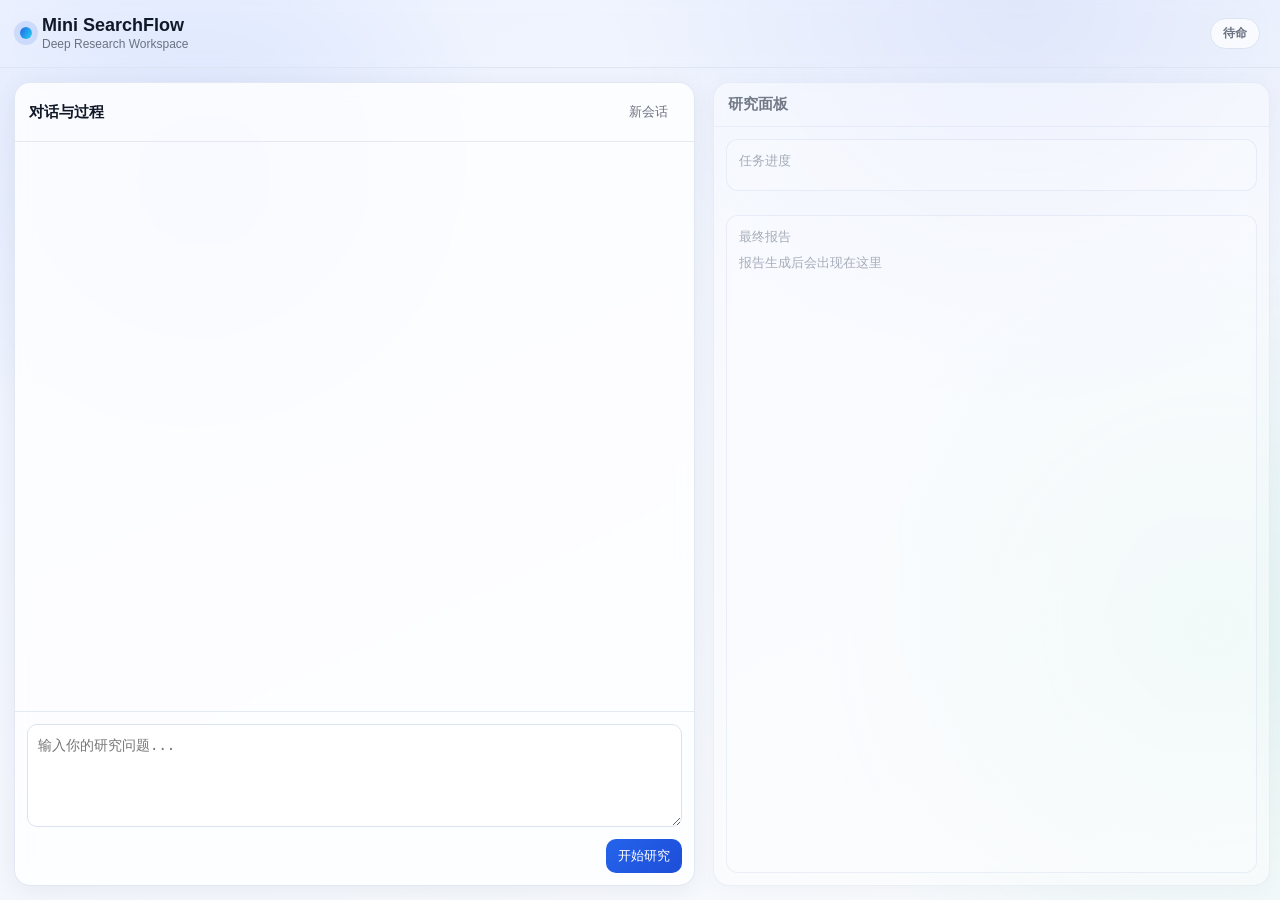
<file: web/index.html>
<!doctype html>
<html lang="zh-CN">
  <head>
    <meta charset="UTF-8" />
    <meta name="viewport" content="width=device-width, initial-scale=1.0" />
    <title>Mini SearchFlow</title>
    <link rel="stylesheet" href="/web/style.css" />
  </head>
  <body>
    <div class="app-bg"></div>
    <header class="topbar">
      <div class="brand">
        <div class="logo-dot"></div>
        <div>
          <h1>Mini SearchFlow</h1>
          <p>Deep Research Workspace</p>
        </div>
      </div>
      <div id="status" class="status idle">待命</div>
    </header>

    <main class="layout">
      <section class="panel conversation">
        <div class="panel-head">
          <h2>对话与过程</h2>
          <button id="clear-btn" class="text-btn">新会话</button>
        </div>

        <div id="messages" class="messages"></div>

        <div id="interrupt-box" class="interrupt hidden">
          <div class="interrupt-title">需要人工反馈</div>
          <div id="interrupt-text" class="interrupt-text"></div>
          <div class="interrupt-actions">
            <button id="accept-btn">接受并继续</button>
            <button id="edit-btn" class="secondary">编辑子问题</button>
          </div>
          <textarea id="edit-input" class="hidden" rows="3" placeholder="输入修改意见（例如：先调研官方数据源，再做分析）..."></textarea>
          <button id="submit-edit" class="hidden">提交编辑反馈</button>
        </div>

        <div class="composer-wrap">
          <textarea id="question" rows="4" placeholder="输入你的研究问题..."></textarea>
          <div class="composer-actions">
            <button id="send-btn">开始研究</button>
          </div>
        </div>
      </section>

      <section class="panel research">
        <div class="panel-head">
          <h2>研究面板</h2>
        </div>

        <div class="card">
          <div class="card-title">任务进度</div>
          <ul id="subquestions" class="timeline"></ul>
        </div>

        <div class="card report-card">
          <div class="card-title">最终报告</div>
          <div id="report-file-empty" class="report-empty">报告生成后会出现在这里</div>
          <div id="report-files" class="report-files"></div>
        </div>
      </section>
    </main>

    <script src="/web/app.js"></script>
  </body>
</html>
</file>
<file: web/style.css>
:root {
  --bg-1: #edf2ff;
  --bg-2: #f8fafc;
  --panel: rgba(255, 255, 255, 0.8);
  --line: #dbe3f0;
  --text: #111827;
  --muted: #6b7280;
  --primary: #2563eb;
  --primary-2: #1d4ed8;
  --ok: #16a34a;
  --warn: #d97706;
}

* {
  box-sizing: border-box;
}

html,
body {
  margin: 0;
  height: 100%;
}

body {
  font-family: -apple-system, BlinkMacSystemFont, "Segoe UI", Roboto, "PingFang SC", "Noto Sans SC", sans-serif;
  color: var(--text);
  background: linear-gradient(155deg, var(--bg-1), var(--bg-2));
  overflow: hidden;
}

.app-bg {
  position: fixed;
  inset: 0;
  pointer-events: none;
  background:
    radial-gradient(circle at 16% 20%, rgba(37, 99, 235, 0.1), transparent 24%),
    radial-gradient(circle at 80% 0%, rgba(29, 78, 216, 0.08), transparent 30%),
    radial-gradient(circle at 95% 70%, rgba(16, 185, 129, 0.08), transparent 30%);
}

.topbar {
  position: relative;
  z-index: 2;
  height: 68px;
  display: flex;
  align-items: center;
  justify-content: space-between;
  padding: 12px 20px;
  border-bottom: 1px solid rgba(219, 227, 240, 0.8);
  backdrop-filter: blur(6px);
}

.brand {
  display: flex;
  align-items: center;
  gap: 10px;
}

.logo-dot {
  width: 12px;
  height: 12px;
  border-radius: 50%;
  background: linear-gradient(120deg, var(--primary), #22d3ee);
  box-shadow: 0 0 0 6px rgba(37, 99, 235, 0.14);
}

.brand h1 {
  margin: 0;
  font-size: 18px;
  line-height: 1.1;
}

.brand p {
  margin: 2px 0 0;
  font-size: 12px;
  color: var(--muted);
}

.status {
  font-size: 12px;
  font-weight: 600;
  border-radius: 999px;
  padding: 6px 12px;
  border: 1px solid var(--line);
}

.status.idle {
  color: var(--muted);
  background: rgba(255, 255, 255, 0.7);
}

.status.running {
  color: var(--primary-2);
  background: rgba(37, 99, 235, 0.12);
  border-color: rgba(37, 99, 235, 0.34);
}

.status.done {
  color: var(--ok);
  background: rgba(22, 163, 74, 0.12);
  border-color: rgba(22, 163, 74, 0.35);
}

.status.error {
  color: #b91c1c;
  background: rgba(185, 28, 28, 0.1);
  border-color: rgba(185, 28, 28, 0.3);
}

.layout {
  position: relative;
  z-index: 1;
  display: grid;
  grid-template-columns: minmax(380px, 1.1fr) minmax(360px, 0.9fr);
  gap: 14px;
  padding: 14px;
  height: calc(100% - 68px);
}

.panel {
  display: flex;
  flex-direction: column;
  min-height: 0;
  border: 1px solid rgba(219, 227, 240, 0.8);
  border-radius: 16px;
  background: var(--panel);
  backdrop-filter: blur(8px);
  box-shadow: 0 4px 24px rgba(15, 23, 42, 0.06);
}

.panel.research {
  opacity: 0.55;
  transform: translateX(4px);
  transition: opacity 0.25s ease, transform 0.25s ease;
}

.panel.research.active {
  opacity: 1;
  transform: translateX(0);
}

.panel-head {
  display: flex;
  align-items: center;
  justify-content: space-between;
  padding: 12px 14px;
  border-bottom: 1px solid rgba(219, 227, 240, 0.75);
}

.panel-head h2 {
  margin: 0;
  font-size: 15px;
}

.text-btn {
  border: none;
  background: transparent;
  color: var(--muted);
  cursor: pointer;
}

.messages {
  flex: 1;
  min-height: 0;
  overflow: auto;
  padding: 12px;
}

.msg {
  border: 1px solid rgba(219, 227, 240, 0.95);
  border-radius: 10px;
  padding: 8px 10px;
  margin-bottom: 8px;
  background: #fff;
  animation: item-in 0.18s ease-out;
}

.msg.user {
  border-color: rgba(37, 99, 235, 0.28);
  background: rgba(37, 99, 235, 0.06);
}

.msg.assistant {
  border-color: rgba(99, 102, 241, 0.25);
}

.msg.system {
  border-style: dashed;
}

.meta {
  color: var(--muted);
  font-size: 12px;
  margin-bottom: 5px;
}

.content {
  line-height: 1.45;
  font-size: 14px;
  white-space: pre-wrap;
}

.interrupt {
  margin: 0 12px 10px;
  padding: 10px;
  border: 1px dashed rgba(217, 119, 6, 0.6);
  border-radius: 10px;
  background: rgba(255, 251, 235, 0.85);
}

.interrupt-title {
  color: var(--warn);
  font-weight: 600;
  margin-bottom: 6px;
}

.interrupt-text {
  font-size: 13px;
  margin-bottom: 8px;
}

.interrupt-actions {
  display: flex;
  gap: 8px;
  margin-bottom: 8px;
}

.composer-wrap {
  border-top: 1px solid rgba(219, 227, 240, 0.75);
  padding: 12px;
}

textarea {
  width: 100%;
  border: 1px solid var(--line);
  border-radius: 10px;
  padding: 10px;
  resize: vertical;
  font-size: 14px;
  line-height: 1.45;
  outline: none;
  background: #fff;
}

textarea:focus {
  border-color: rgba(37, 99, 235, 0.5);
  box-shadow: 0 0 0 3px rgba(37, 99, 235, 0.15);
}

button {
  border: none;
  border-radius: 10px;
  padding: 8px 12px;
  color: #fff;
  background: linear-gradient(130deg, var(--primary), var(--primary-2));
  cursor: pointer;
  transition: transform 0.15s ease, opacity 0.15s ease;
}

button:hover {
  transform: translateY(-1px);
}

button:active {
  transform: translateY(0);
}

button.secondary {
  background: #6b7280;
}

.composer-actions {
  margin-top: 8px;
  display: flex;
  justify-content: flex-end;
}

.card {
  margin: 12px;
  padding: 12px;
  border-radius: 12px;
  border: 1px solid rgba(219, 227, 240, 0.85);
  background: rgba(255, 255, 255, 0.9);
}

.card-title {
  font-size: 13px;
  color: var(--muted);
  margin-bottom: 8px;
}

.timeline {
  margin: 0;
  padding-left: 0;
  list-style: none;
  max-height: 220px;
  overflow: auto;
}

.timeline li {
  position: relative;
  border-left: 2px solid #e2e8f0;
  padding: 0 0 10px 12px;
  margin-left: 6px;
  font-size: 13px;
  line-height: 1.35;
}

.timeline li::before {
  content: "";
  position: absolute;
  left: -6px;
  top: 2px;
  width: 9px;
  height: 9px;
  border-radius: 50%;
  background: #cbd5e1;
}

.timeline li.done::before {
  background: var(--ok);
}

.report-card {
  flex: 1;
  min-height: 0;
  display: flex;
  flex-direction: column;
}

.report-empty {
  color: var(--muted);
  font-size: 13px;
}

.report-files {
  display: grid;
  gap: 8px;
  margin-top: 8px;
}

.report-file {
  border: 1px solid rgba(219, 227, 240, 0.95);
  border-radius: 10px;
  padding: 10px;
  background: #fff;
  cursor: pointer;
  transition: border-color 0.2s ease, transform 0.15s ease;
}

.report-file:hover {
  border-color: rgba(37, 99, 235, 0.45);
  transform: translateY(-1px);
}

.report-file-name {
  font-size: 14px;
  font-weight: 600;
}

.report-file-meta {
  margin-top: 4px;
  color: var(--muted);
  font-size: 12px;
}

.hidden {
  display: none;
}

.typing {
  display: inline-flex;
  gap: 4px;
  align-items: center;
}

.typing span {
  width: 6px;
  height: 6px;
  border-radius: 999px;
  background: var(--primary);
  opacity: 0.4;
  animation: pulse 0.9s infinite;
}

.typing span:nth-child(2) {
  animation-delay: 0.15s;
}

.typing span:nth-child(3) {
  animation-delay: 0.3s;
}

@keyframes pulse {
  0%,
  80%,
  100% {
    opacity: 0.25;
    transform: translateY(0);
  }
  40% {
    opacity: 1;
    transform: translateY(-2px);
  }
}

@keyframes item-in {
  from {
    opacity: 0;
    transform: translateY(3px);
  }
  to {
    opacity: 1;
    transform: translateY(0);
  }
}

@media (max-width: 960px) {
  body {
    overflow: auto;
  }

  .layout {
    grid-template-columns: 1fr;
    height: auto;
  }

  .panel {
    min-height: 420px;
  }
}
</file>
